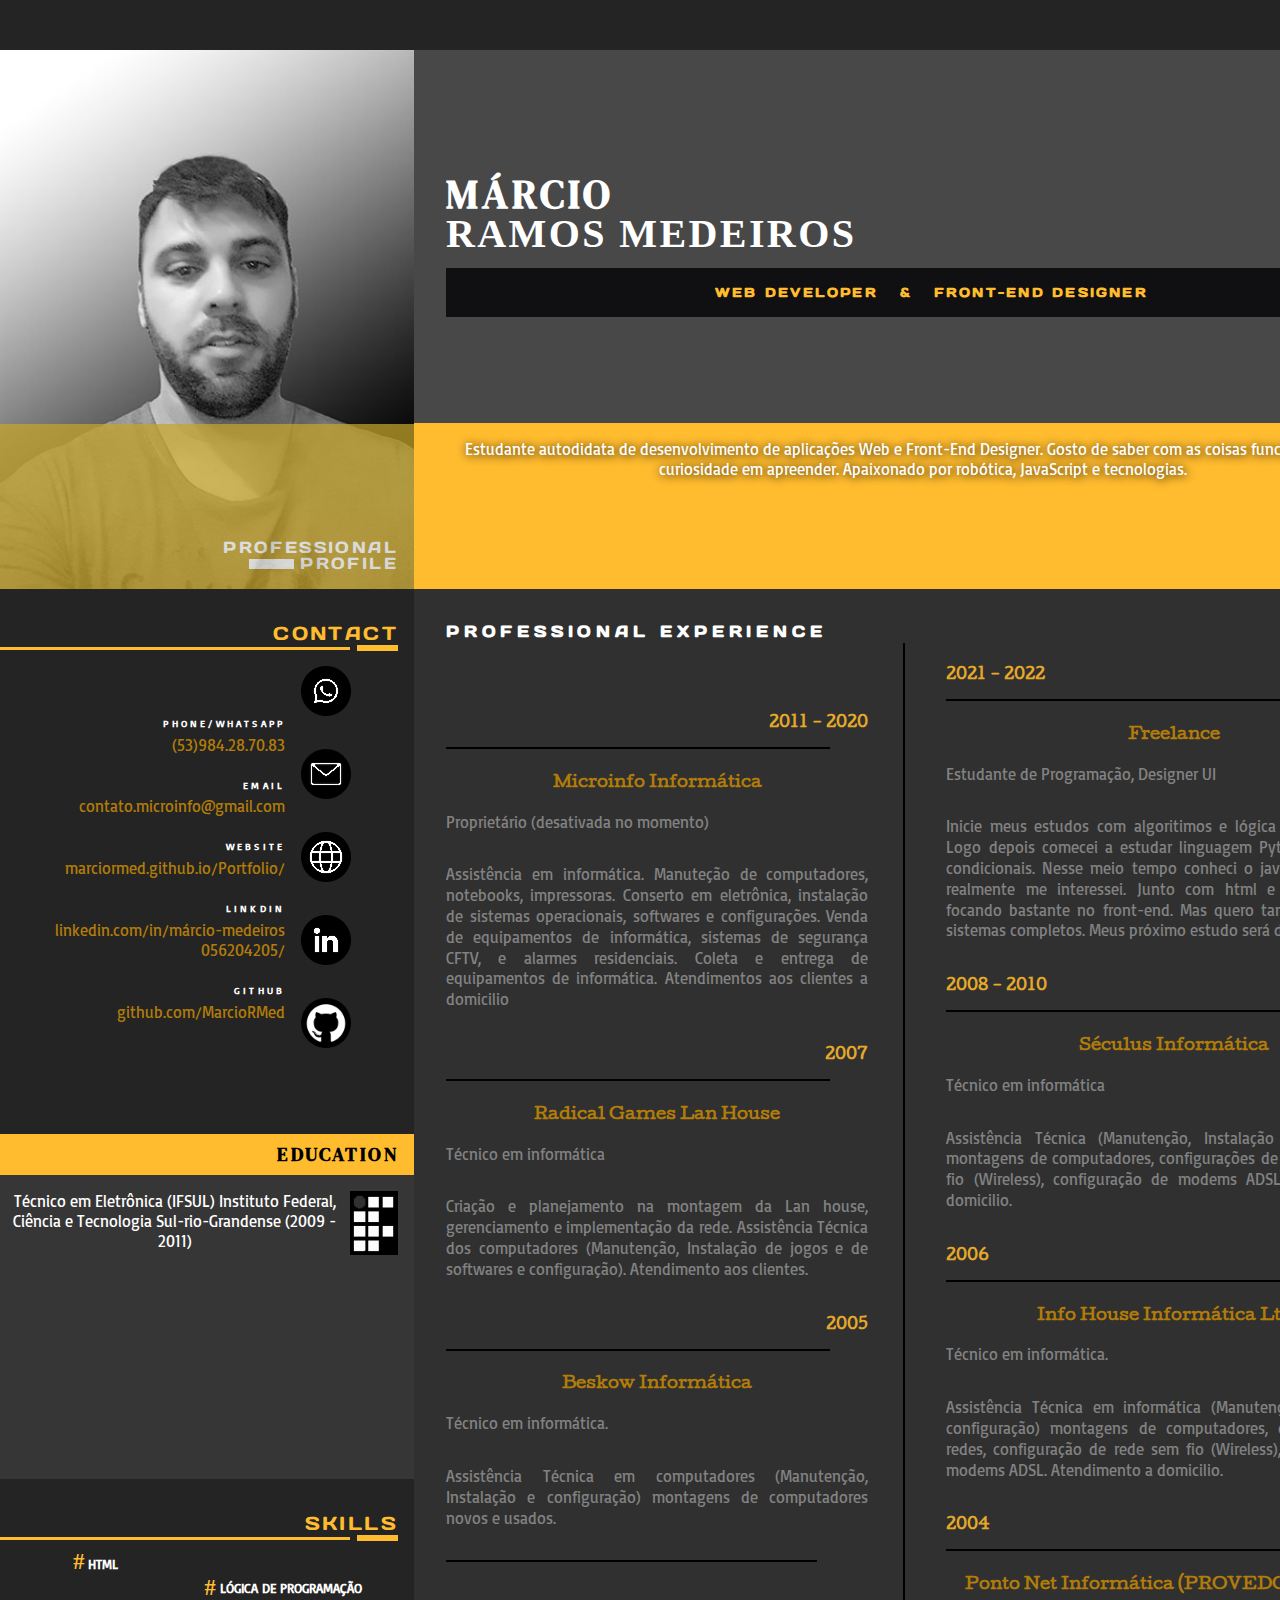
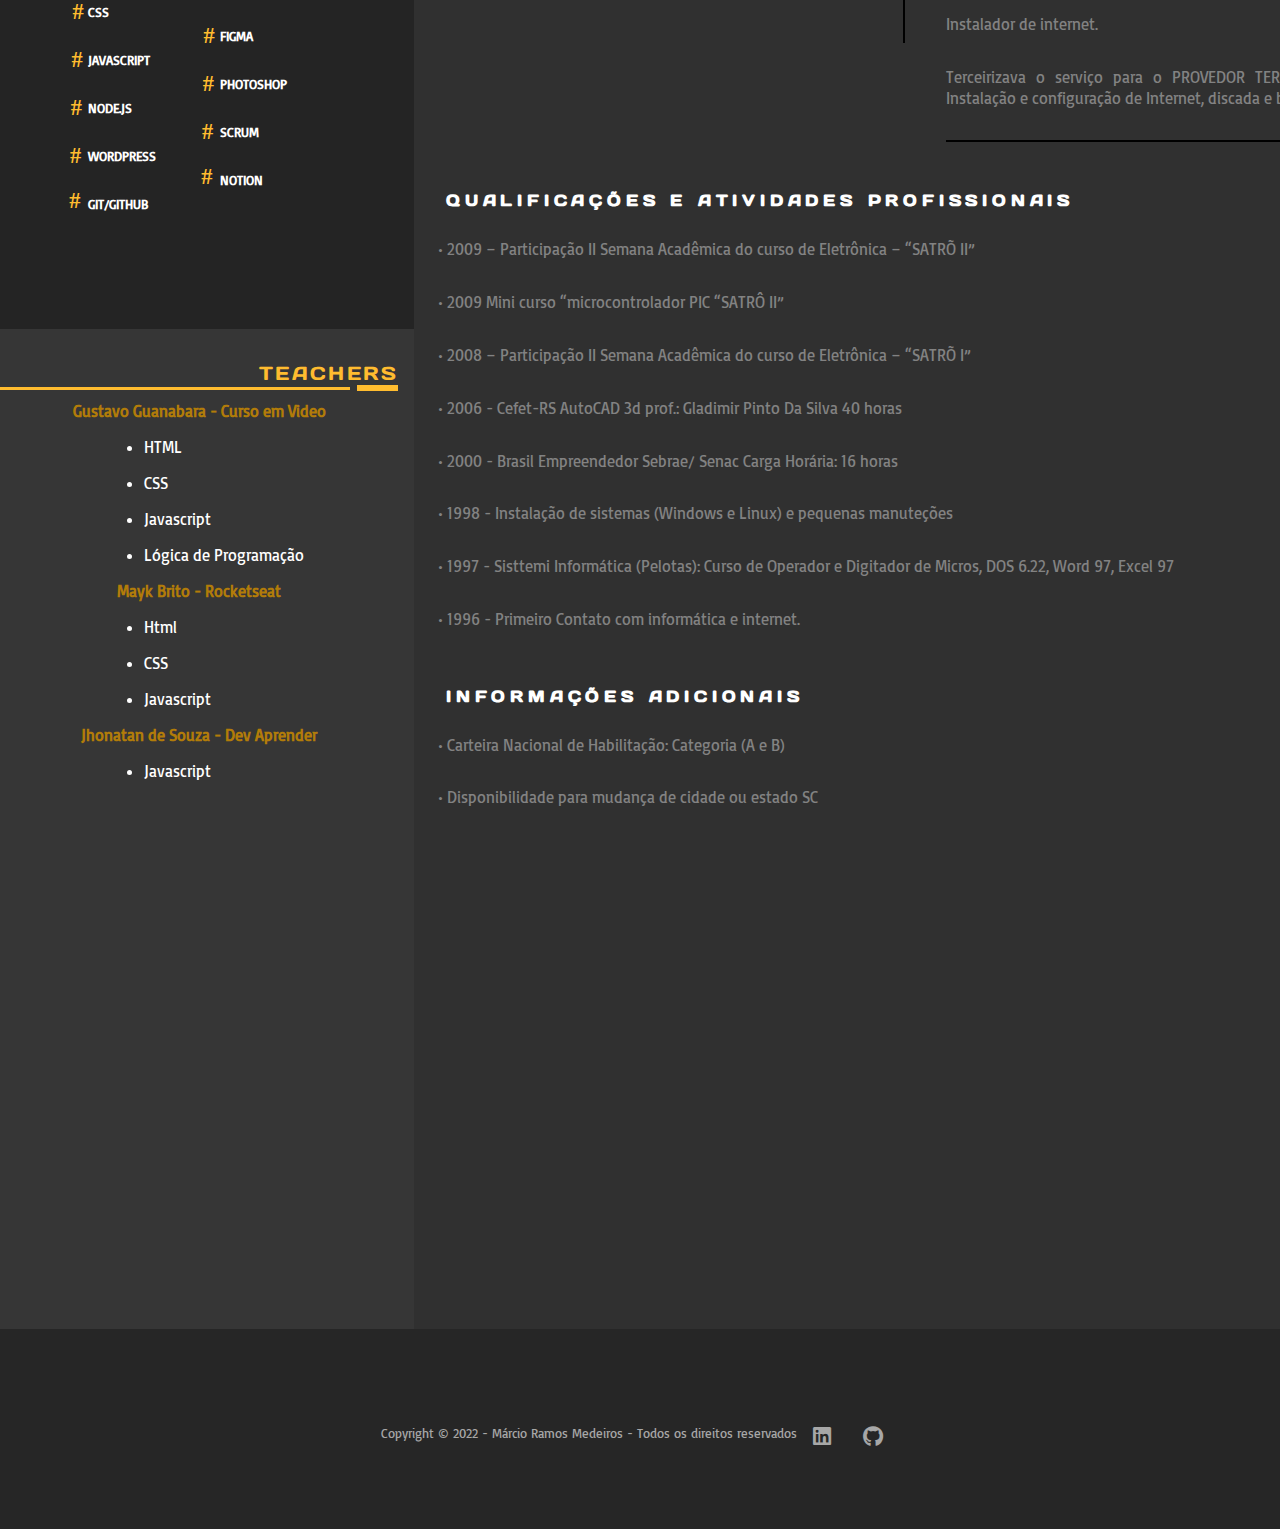
<file: index.html>
<!DOCTYPE html>
<html lang="pt-br">

<head>
    <meta charset="UTF-8">
    <meta http-equiv="X-UA-Compatible" content="IE=edge">
    <meta name="viewport" content="width=device-width, initial-scale=1.0">
    <link rel="stylesheet" href="grid.css">
    
    
    <link rel="icon" type="image/png" sizes="32x32" href="favicon/favicon-32x32.png">
    <link rel="icon" type="image/png" sizes="16x16" href="favicon/favicon-16x16.png">

    <link rel="shortcut icon" href="favicon/favicon.ico" type="image/x-icon">
    
    <!-- <link rel="stylesheet" href="responsividade.css"> -->
    
    <title>Curriculum Vitae</title>
    
</head>

<body>

    <header id="header">
        
    </header>


    <div class="container-imagem">

    <section id="imagem">
        <div class="img-wrapper">
            <img src="img/perfil.jpg" class="perfil" alt="imagem de perfil">


            <div class="box-profile">
                <div class="professional">
                    <p>PROFESSIONAL</p>
                </div>

                <div class="profile">
                    <p> <spam class="bloco"> </spam> PROFILE</p>
                </div>
                
                
                
            </div>
        </div>
    </section>

    </div>

    <section id="banner">
        <div class="banner">

            <div>
                <h1 class="nome">MÁRCIO </h1>
                <h1 class="sobrenome">RAMOS MEDEIROS</h1>
            </div>


            <h2 class="developer">WEB DEVELOPER &nbsp & &nbsp FRONT-END DESIGNER</h2>


            <div class="description">

                <div class="box">
                    <p> Estudante autodidata de desenvolvimento de aplicações Web e Front-End Designer. Gosto de saber com as coisas funcionam e tenho curiosidade em apreender. Apaixonado por robótica, JavaScript e tecnologias.</p>
                </div>
            </div>

        </div>
    </section>


    <section class="sessao-contact" id="contact">
        <h3>CONTACT</h3>

        <div class="bloco-contact"></div>
        <div class="bloco-contact-linha"></div>


        <div class="container-texto-img">

            <div class="container-texto">
               
                
                <div>
                    <h4>PHONE/WHATSAPP </h4>
                    <p>(53)984.28.70.83 </p>    
                </div>


                <div>
                    <h4>EMAIL</h4>
                    <p>contato.microinfo@gmail.com </p>
                </div>

                <div>
                    
                    <h4>WEBSITE</h4>
                    <a href="https://marciormed.github.io/Portfolio/" target="_blank"><p>marciormed.github.io/Portfolio/</p>
                    </a>
                </div>

                <div>
                    
                    <h4>LINKDIN</h4>
                    <a href="https://www.linkedin.com/in/márcio-medeiros-056204205/" target="_blank"><p>linkedin.com/in/márcio-medeiros</p> <p>056204205/</p>             </a>
                </a>
                </div>

                <div>
                    
                    <h4>GITHUB</h4>
                    <a href="https://github.com/MarcioRMed" target="_blank"><p>github.com/MarcioRMed</p> </a>
                    </a>
                </div>

            </div>


            <div class="container-img">
                <img src="img/whatsapp.png" alt="icone whatsapp">

                <img src="img/email.png" alt="icone email">

                <a href="https://marciormed.github.io/Portfolio/" target="_blank">
                <img src="img/rede.png" alt="icone rede">
                </a> 
                
                <a href="https://www.linkedin.com/in/márcio-medeiros-056204205/" target="_blank">
                <img src="img/linkedin.png" alt="icone linkdin">
                </a>

                <a href="https://github.com/MarcioRMed" target="_blank">
                <img src="img/github.png" alt="icone github">
                </a>

            </div>
        </div>


    </section>


    <section class="sessao-education" id="education">
        <h3>EDUCATION</h3>

        <div class="container-education">
            <p>Técnico em Eletrônica (IFSUL) Instituto Federal, Ciência e Tecnologia Sul-rio-Grandense (2009 - 2011)</p>

            <img src="img/ifsul_black.png" alt="logo ifsul">

        </div>


    </section>


    <section class="sessao-skills" id="skills">
        <h3>SKILLS</h3>
        <div class="bloco-contact"></div>
        <div class="bloco-contact-linha"></div>


        <div class="container-skills">
            <div class="skills-left">

                 <div>
                    <p>HTML</p>
                    <p>CSS</p>
                    <p>JAVASCRIPT</p>
                    <p>NODE.JS</p>
                    <p>WORDPRESS</p>
                    <p>GIT/GITHUB</p>

                </div>

                <div class="span">
                    <span class="html">#</span>
                    <span class="css">#</span>
                    <span class="js">#</span>
                    <span class="wp">#</span>
                    <span class="git">#</span>
                    <span class="node">#</span>
                </div>




            </div>



            <div class="skills-right">
                
               <div> 
                    <p>LÓGICA DE PROGRAMAÇÃO</p>
                    <p>FIGMA</p>
                    <p>PHOTOSHOP</p>
                    <p>SCRUM</p>
                    <p>NOTION</p>

             </div>

                <div class="span-right">
                    <span class="html">#</span>
                    <span class="css">#</span>
                    <span class="js">#</span>
                    <span class="wp">#</span>
                    <span class="git">#</span>
                                
                </div>

            </div>
            
        </div>
        
    </section>
    
    

    <section class="sessao-teachers" id="courses">
        <h3>TEACHERS</h3>
        
        <div class="bloco-contact"></div>
        <div class="bloco-contact-linha"></div>

<h4>Gustavo Guanabara - Curso em Video</h4>

<ul>
    <li>HTML</li>
    <li>CSS</li>
    <li>Javascript</li>
    <li>Lógica de Programação</li>
</ul>

<h4>Mayk Brito - Rocketseat</h4>
 <ul>
     
        <li>Html</li>
        <li>CSS</li>
        <li>Javascript</li>
 </ul>

<h4>Jhonatan de Souza - Dev Aprender</h4>
    <ul>
            <li>Javascript</li>
    </ul>

    </section>
    <section class="sessao-experience" id="experience">
        
        <h4>PROFESSIONAL EXPERIENCE</h4>
        
        <div class="bloco-experience-content">
            <div class="bloco-experience"></div>
            <div class="bloco-experience-linha"></div>
        </div>

        
        <article id="article">          
            
            <div class="timeline"> </div>
            
            
            
            <div class="right">
                               
                           
            <div class="ponto-data"></div>
            <h2> 2021 - 2022 </h2>
            <div class="separador_left"> </div>

            <h3> Freelance</h3>

            <p class="cargo">Estudante de Programação, Designer UI</p>
            <p>

                Inicie meus estudos com algoritimos e lógica de programação. Logo depois comecei a estudar linguagem Python e fui ate as condicionais. Nesse meio tempo conheci o javascript, por onde realmente me interessei. Junto com html e css. Hoje estou focando bastante no front-end. Mas quero também poder criar sistemas completos. Meus próximo estudo será de React.    

            </p>


            <div class="ponto-data"></div>
            <h2> 2008 - 2010 </h2>
            <div class="separador_left"> </div>

            <h3> Séculus Informática </h3>

            <p class="cargo">Técnico em informática</p>

            <p>
                Assistência Técnica (Manutenção, Instalação e configuração)
                montagens de computadores, configurações de redes com e sem fio (Wireless), configuração
                de modems ADSL. Atendimento a domicilio.
            </p>




            <div class="ponto-data"></div>
            <h2>2006</h2>
            <div class="separador_left"> </div>

            <h3>Info House Informática Ltda.</h3>

            <p class="cargo">Técnico em informática.</p>
            <p>
                
                Assistência Técnica em informática (Manutenção, Instalação e configuração)
                montagens de computadores, configurações de redes, configuração de rede sem fio (Wireless), configuração
                de modems ADSL. Atendimento a domicilio.

            </p>


            

            <div class="ponto-data"></div>
            <h2>2004</h2>
            <div class="separador_left"> </div>

            <h3>Ponto Net Informática (PROVEDOR TERRA)</h3> 

            <p class="cargo">Instalador de internet.</p>

            <p>Terceirizava o serviço para o PROVEDOR TERRA (Manutenção, Instalação e          configuração de Internet, discada e banda larga).</p>

           
            
             <div class="separador"> </div>

        </div>


        <div class="left">

           
            
            <div class="ponto-data"> </div>
                
                            
            <h2>2011 - 2020</h2>
            <div class="separador"> </div>
            
            <h3>Microinfo Informática</h3>
            
            <p class="cargo">Proprietário (desativada no momento)</p>

            <p>Assistência em informática. Manuteção de computadores, notebooks, impressoras. Conserto em eletrônica, instalação de sistemas operacionais, softwares e configurações. Venda de equipamentos de informática, sistemas de segurança CFTV, e alarmes residenciais. Coleta e entrega de equipamentos de informática. Atendimentos aos clientes a domicilio</p>




            <div class="ponto-data"></div>
            <h2> 2007 </h2>
            <div class="separador"> </div>

            <h3>Radical Games Lan House </h3>

            <p class="cargo">Técnico em informática</p>

            <p>Criação e planejamento na montagem da Lan house, gerenciamento e implementação da rede. Assistência Técnica dos computadores (Manutenção, Instalação de jogos e de softwares e configuração). Atendimento aos clientes.</p>


            

            <div class="ponto-data"></div>
            <h2> 2005 </h2>
            <div class="separador"> </div>

                <h3>Beskow Informática </h3>

                <p class="cargo">Técnico em informática.</p>
    
                <p> Assistência Técnica em computadores (Manutenção, Instalação e configuração)
                    montagens de computadores novos e usados. </p>


            




            <div class="separador_left"> </div>
        </div>




        
        

        </article>





        <section class="sessao-qualificacoes" id ="qualificacoes">
            
            <h4>QUALIFICAÇÕES E ATIVIDADES PROFISSIONAIS</h4>
                      
    
            <p>• 2009 – Participação II Semana Acadêmica do curso de Eletrônica – “SATRÕ II”</p>
            <p>• 2009 Mini curso “microcontrolador PIC “SATRÔ II”</p>
            <p>• 2008 – Participação II Semana Acadêmica do curso de Eletrônica – “SATRÕ I”</p>
            <p>• 2006 - Cefet-RS AutoCAD 3d prof.: Gladimir Pinto Da Silva 40 horas</p>
            <p>• 2000 - Brasil Empreendedor Sebrae/ Senac Carga Horária: 16 horas</p>
            <p>• 1998 - Instalação de sistemas (Windows e Linux) e pequenas manuteções </p>
            <p>• 1997 - Sisttemi Informática (Pelotas): Curso de Operador e Digitador de Micros, DOS 6.22, Word 97, Excel 97</p>
            <p>• 1996 - Primeiro Contato com informática e internet.</p>
        </section>
    
    
        <section class="sessao-infoAdicionais" id="infoAdicionais">
        <h4>INFORMAÇÕES ADICIONAIS</h4>
    
            <p>• Carteira Nacional de Habilitação: Categoria (A e B)</p>
    
            <p>• Disponibilidade para mudança de cidade ou estado SC</p>
        </section>






    </section>




    <footer id="footer">
        <div class="footer-content">
            <p>
                Copyright &copy; 2022 - Márcio Ramos Medeiros - Todos os direitos reservados

            </p>

            <div class="social-list">

                <ul>
                    <li> <a href="https://www.linkedin.com/in/m%C3%A1rcio-medeiros-056204205/" target="_blank"><i
                                class="fa-brands fa-linkedin"></i></a> </li>
                    <li> <a href="https://github.com/MarcioRMed" target="_blank"><i class="fa-brands fa-github"></i></a>
                    </li>
                </ul>

            </div>

        </div>
    </footer>




</body>

</html>
</file>
<file: responsividade.css>
@media only screen and (max-width: 1680px) {
    body {
      grid-template-rows: 50px 539px 545px 345px 450px 1150px 100px;
    }
  
    #article {
      grid-template-columns: 37vw 30px 37vw;
    }
  }
  
  @media only screen and (max-width: 1440px) {
    body {
      grid-template-rows: 50px 539px 545px 345px 450px 1250px 100px;
    }
  
    #article {
      grid-template-columns: 35vw 30px 35vw;
    }
  }
  
  @media only screen and (max-width: 1280px) {
    body {
      grid-template-rows: 50px 539px 545px 345px 450px 1450px 100px;
    }
    #article {
      display: grid;
      grid-template-columns: 30vw 30px 29vw;
    }
  
    .separador_left {
      width: 25vw;
    }
  }
  
  @media only screen and (max-width: 1024px) {
    body {
      width: 100vw;
      display: flex;
      flex-direction: column;
      margin: auto;
    }
  
    #header {
      display: flex;
    }
  
    .container-imagem {
      background-color: #363636;
    }
  
    .img-wrapper {
      width: 45vw;
      height: 75vh;
      position: relative;
    }
  
    #imagem {
      margin: auto;
      width: 45vw;
      margin-bottom: 0rem;
    }
  
    .box {
      height: 151px;
    }
  
    .box-profile {
      height: 165px;
      bottom: 170px;
    }
  
    .professional {
      font-size: 1.5rem;
      padding-bottom: 0.8rem;
    }
  
    .profile {
      font-size: 1.5rem;
    }
  
    .bloco {
      position: absolute;
      margin-right: 100rem;
      left: 10rem;
      bottom: 1.6rem;
      width: 60px;
      height: 15px;
    }
  
    #banner {
      margin-top: 0rem;
      position: relative;
      right: 0rem;
    }
  
    #article {
      display: flex;
      grid-template-columns: 48vw 0px 48vw;
    }
  
    .left {
      grid-area: left;
      padding: 1rem;
      transform: translatey(0rem);
    }
  
    .timeline {
      display: none;
    }
  
    .sessao-experience p {
      padding: 0.5rem 1rem;
    }
  
    .description p {
      margin-top: -3.3rem;
      margin-left: 0rem;
      padding-top: 2rem;
    }
  
    .sessao-contact {
      margin-top: 6rem;
    }
  
    .bloco-contact {
      left: 47rem;
    }
  
    .bloco-contact-linha {
      width: 980px;
    }
  
    .container-img {
      width: 48px;
      left: 28rem;
      left: 33rem;
    }
  
    .container-texto {
      left: -20rem;
    }
  
    .container-texto-img {
      margin-bottom: -18rem;
    }
  
    .container-education {
      margin-top: 1rem;
      margin-bottom: 1rem;
      padding: 1rem;
      display: flex;
      align-items: center;
      justify-content: center;
    }
  
    .sessao-education img {
      width: 70px;
      height: 90px;
      margin-left: 1rem;
    }
  
    .sessao-skills p {
      font-size: 0.9rem;
    }
  
    .container-skills {
      margin-left: 5.3rem;
    }
  
    .sessao-teachers ul {
      margin-left: 23em;
    }
  
    .footer-content {
      width: 85%;
      display: flex;
      justify-content: space-between;
      margin: 1rem;
    }
  }
  
  @media only screen and (max-width: 800px) {
    .box {
      height: 171px;
    }
  
    .bloco {
      left: 4.9rem;
    }
  
    .bloco-contact {
      width: 41px;
      left: 34.5em;
    }
  
    .bloco-contact-linha {
      width: 36.5rem;
    }
  
    .container-texto {
      left: -8rem;
    }
  
    .container-skills {
      margin-left: 2.5rem;
    }
  
    .sessao-teachers ul {
      margin-left: 18rem;
    }
  }
  
  @media only screen and (max-width: 768px) {
    .box {
      height: 171px;
    }
  
    .bloco {
      left: 4.2rem;
    }
  
    .bloco-contact {
      width: 41px;
      left: 34.5em;
    }
  
    .bloco-contact-linha {
      width: 36.5rem;
    }
  
    .container-texto {
      left: -6rem;
    }
  
    .container-skills {
      margin-left: 2.5rem;
    }
  
    .sessao-teachers ul {
      margin-left: 15rem;
    }
  
    #footer {
      background-color: #262626;
    }
  }
  

@media only screen and (max-width: 425px) {
    .img-wrapper img {
      position: relative;
      width: 100vw;
      left: -6.2rem;
    }
  
    .box-profile {
      width: 220%;
      left: -6.1rem;
      height: 165px;
      bottom: 0px;
    }
  
    .professional {
      position: absolute;
      bottom: 2rem;
      right: 2.5rem;
      letter-spacing: 0.15rem;
      font-size: 1rem;
    }
  
    .profile {
      position: absolute;
      bottom: 1rem;
      right: 2.5rem;
      font-size: 1rem;
    }
  
    .bloco {
      position: absolute;
      bottom: 1.33rem;
      left: 10rem;
      width: 38px;
      height: 13px;
    }
  
    .nome {
      margin-top: 62px;
      margin-left: 1rem;
      margin-bottom: 0px;
      padding: 0px;
      font-size: 1.5rem;
    }
  
    .sobrenome {
      margin-top: 0px;
      padding: 0px;
      margin-left: 1rem;
      font-size: 1.5rem;
    }
  
    .developer {
      margin-top: 10px;
      margin-left: 1rem;
      font-size: 1rem;
  
      text-align: center;
      padding: 1rem;
      letter-spacing: 0.14rem;
    }
  
    .description p {
      display: flex;
      justify-content: center;
      text-align: center;
      font-size: 16px;
      color: #ffffff;
      text-shadow: 1px 1px 10px black;
      padding: 1rem;
    }
  
    .box {
      height: 186px;
    }
  
    .sessao-contact h3 {
      font-size: 0.8rem;
    }
  
    .container-texto {
      left: -5rem;
    }
  
    .container-img {
      width: 48px;
      left: 16.5rem;
    }
  
    .bloco-contact {
      width: 41px;
      left: 17.1rem;
    }
  
    .bloco-contact-linha {
      width: 17.5rem;
    }
  
    .sessao-education h3 {
      font-size: 0.8rem;
    }
  
    .sessao-skills h3 {
      font-size: 0.8rem;
    }
  
    .sessao-teachers h3 {
      font-size: 0.8rem;
    }
  
    .sessao-teachers ul {
      margin-left: 7rem;
    }
  
    #article {
      display: grid;
      grid-template-areas:
        "left"
        "right";
  
      grid-template-columns: 100vw;
  
      margin: -1rem;
    }
  }
</file>
<file: grid.css>
@import url("https://fonts.googleapis.com/css2?family=Basic&family=Cutive&family=DM+Serif+Text&family=Days+One&display=swap");

@import url("https://cdnjs.cloudflare.com/ajax/libs/font-awesome/6.0.0-beta2/css/all.min.css");

* {
  box-sizing: border-box;
  margin: 0;
  padding: 0;
}

:root {
  --font-titulo: "DM Serif Text", serif;
  --font-subtitulo: "Days One", sans-serif;
  --font-textbasic: "Basic", sans-serif;
  --font-tituloexperience: "Cutive", serif;

  --cor-data: #e5a92a;
  --cor-titulos: #b27c09;
  --cor-texto: #828282;
}

body {
  /* overflow-x: hidden; */
  background-color: #101010;

  margin: 0;
  padding: 0;

  display: grid;
  grid-template-areas:
    "header header"
    "imagem banner"
    "contact experience"
    "education experience"
    "skills experience"
    "teachers experience" /*extra para atualizações futuras  */
    "footer footer";

  grid-template-columns: 414px 1fr;

  grid-template-rows: 50px 539px 545px 345px 450px 1000px 200px;
}

#header {
  grid-area: header;
  background-color: #242424;
}

#imagem {
  grid-area: imagem;
}

.container-imagem {
  position: relative;
}

.img-wrapper img {
  width: 100%;
  height: 100%;

  /* position: relative; */

  object-fit: cover;
  z-index: 1;
}

.img-wrapper p {
  color: #ffffff;
}

.box-profile {
  width: 100%;
  height: 165px;
  background-color: #c6a429;

  position: absolute;
  bottom: 0rem;
  opacity: 0.73;
  z-index: 2;
}

.professional {
  position: absolute;
  bottom: 2rem;
  right: 1rem;
  font-family: var(--font-subtitulo);
  letter-spacing: 0.15rem;
  z-index: 3;
}

.profile {
  position: absolute;
  bottom: 1rem;
  right: 1rem;

  font-family: var(--font-subtitulo);
  letter-spacing: 0.15rem;
  z-index: 3;
}

.bloco {
  position: absolute;
  top: 0.4rem;
  right: 6.5rem;
  
  /* top:10rem; */

  width: 45px;
  height: 10px;
  background-color: #ffffff;
  z-index: 3;
}

#banner {
  grid-area: banner;
  background-color: #484848;
  position: relative;
}

.nome {
  margin-top: 8rem;
  margin-left: 2rem;
  margin-bottom: 0px;
  padding: 0px;
  line-height: 2rem;
  font-family: var(--font-titulo);
  font-size: 2.5rem;
  color: #ffffff;
  letter-spacing: 0.25rem;
}

.sobrenome {
  margin-top: 0px;
  padding: 0px;
  margin-left: 2rem;
  font-size: 2.5rem;
  color: #ffffff;
  letter-spacing: 0.15rem;
  line-height: 3rem;
}

.developer {
  margin-top: 10px;
  margin-left: 2rem;
  font-family: var(--font-subtitulo);
  font-size: 0.8rem;
  color: #ffbc2f;
  background: #101012;
  text-align: center;
  padding: 1rem;
  letter-spacing: 0.14rem;
}

.description p {
  display: flex;
  justify-content: center;
  text-align: center;
  font-size: 1rem;
  color: #ffffff;
  text-shadow: 1px 1px 10px black;
  margin-top: 0rem;
  margin-left: 1rem;
  padding: 1rem;
  font-family: var(--font-textbasic);
}

.box {
  position: absolute;
  bottom: 0px;
  width: 100%;
  height: 166px;
  background-color: #ffbc2f;
}

#contact {
  grid-area: contact;
  background-color: #242424;
}

.sessao-contact {
  width: 100%;       
  position: relative;
}

.sessao-contact h3 {
  font-family: var(--font-subtitulo);
  color: #ffbc2f;
  letter-spacing: 0.15rem;
  padding-top: 2rem;
  padding-bottom: 0.3rem;
  text-align: right;
  padding-right: 1rem;
  font-weight: 400;
}

.bloco-contact {
  width: 41px;
  height: 6px;
  background-color: #ffbc2f;

  position: absolute;

  top: 3.5rem;
  right: 1rem;
  margin-bottom: 2rem;
}

.bloco-contact-linha {
  display: flex;
  width: 350px;

  height: 3px;
  background-color: #ffbc2f;

  position: absolute;

  top: 3.6rem;
  left: 0;
}

.container-texto-img {
  display: flex;
  justify-content: center;
  align-items: center;
}
.container-texto {
  text-align: right;

  position: relative;
  right: 1rem;
  /* bottom:0rem;     */


}

.container-img {
  position: relative;
  right: 0rem;
  top: 1rem;

  width: 10%;
}

.sessao-contact img {
  
  /* width:70%; */
  padding-bottom: 29px;
}

.sessao-contact h4 {
  color: #ffffff;
  font-family: var(--font-textbasic);
  font-size: 0.9rem;
  margin-top: 1.5rem;

  font-size: 0.65rem;
  letter-spacing: 0.2rem;
  padding-bottom: 0.3rem;

  display: flex;
  flex-direction: column;
}

.sessao-contact p {
  color: var(--cor-titulos);
  font-family: var(--font-textbasic);
  font-size: 1rem;

  display: flex;
  flex-direction: column;
}

a {
  text-decoration: none;
}

#education {
  grid-area: education;
  background-color: #363636;
}

.sessao-education {
  width: 100%;
}

.container-education {
  margin-top: 0rem;
}

.sessao-education h3 {
  background-color: #ffbc2f;
  text-align: right;
  padding: 0.5rem 1rem;
  font-family: var(--font-titulo);
  letter-spacing: 0.15rem;
}

.sessao-education div {
  display: flex;
}

.sessao-education p {
  color: #ffffff;
  font-size: 1rem;
  padding: 0.5rem;
  text-align: center;
  padding-top: 1rem;
  font-family: var(--font-textbasic);
}

.sessao-education img {
  width: 80px;
  height: 80px;
  padding-right: 1rem;
  padding-top: 1rem;
}

#skills {
  grid-area: skills;
  background-color: #242424;
  position: relative;
  margin-top: 0rem;
}

.skills-right {
  margin-left: 2rem;
}

.sessao-skills h3 {
  font-family: var(--font-subtitulo);
  color: #ffbc2f;
  letter-spacing: 0.15rem;
  padding-top: 2rem;
  padding-bottom: 0.3rem;
  text-align: right;
  padding-right: 1rem;
  font-weight: 400;
}

.container-skills {
  display: flex;
  align-items: center;
  margin-top: 0rem;
  margin-left: 2.3rem;

  justify-content: center;
  /* margin-left: 1.5rem; */
  /* margin-top:-1rem; */
}

.sessao-skills p {
  color: #ffffff;
  font-size: 0.8rem;
  font-family: var(--font-textbasic);
  padding: 1rem;
  font-weight: 600;
}

.sessao-skills span {
  position: relative;
  color: #ffbc2f;
  font-size: 1.4rem;
  font-weight: 600;
}

.span {
  margin-left: 0rem;
  position: relative;
}

.html {
  position: absolute;
  left: 0;
  bottom: 14.3rem;
}

.css {
  position: absolute;
  left: -1rem;
  bottom: 11.3rem;
}

.js {
  position: absolute;
  left: -2rem;
  bottom: 8.3rem;
}

.wp {
  position: absolute;
  left: -3rem;
  bottom: 5.3rem;
}

.git {
  position: absolute;
  left: -4rem;
  bottom: 2.5rem;
}


.node { 
    position: absolute;
    left: -4.7rem;
    bottom: 17.4rem; 
 }


#experience {
  grid-area: experience;
  background-color: #303030;
}

#article {
  position: relative;
  display: grid;
  grid-template-areas:
    "left timeline right"
    "left timeline right"
    "left timeline right";

  grid-template-columns: 38vw 30px 38vw;
}

#article h2,
h3 {
  font-family: var(--font-tituloexperience);
}

#article h2 {
  font-size: 1rem;
}

#article h3 {
  font-size: 1rem;
}

#article p {
  font-size: 1rem;
  font-family: var(--font-textbasic);
}

.separador {
  width: 30vw;
  height: 0;
  margin: 1rem;
  border: 1px solid #000000;
}

.separador_left {
  width: 29vw;
  height: 0;
  margin: 1rem;
  border: 1px solid #000000;
}

.left {
  grid-area: left;
  padding: 1rem;
  transform: translatey(2rem);
}

.left h2 {
  text-align: right;
}

.left h3 {
  text-align: center;
}

.right {
  grid-area: right;
}

.right h2 {
  text-align: left;
}

.right h3 {
  text-align: center;
}

.timeline {
  position: relative;
  /* top: 5rem; */
  left: -9rem;
  width: 1000px;
  border: 1px solid black;
  transform: rotate(-90deg) translateX(-31rem) translateY(-22rem);
}

#teachers {
  grid-area: teachers;
}

.sessao-teachers {
  background-color: #363636;
  position: relative;
}

.sessao-teachers h3 {
  font-family: var(--font-subtitulo);
  color: #ffbc2f;
  letter-spacing: 0.15rem;
  padding-top: 2rem;
  padding-bottom: 1rem;
  text-align: right;
  padding-right: 1rem;
  font-weight: 400;
}

.sessao-teachers h4 {
  color: var(--cor-titulos);
  font-family: var(--font-textbasic);
  margin: 0rem 2rem 1rem 1rem;
  text-align: center;
}

.sessao-teachers ul li {
  color: #ffffff;
  font-family: var(--font-textbasic);
  margin: 0rem 2rem 1rem 1rem;
}

.sessao-teachers ul {
  margin-left: 8rem;
}

/* 
.bloco-experience{
    width:251px;
    height:6px;
    background-color:#FFF;
    margin-left: 2rem;
    margin-bottom: 2rem;    
}     */
/*  
/* .bloco-experience-linha{ 
    height:3px;
    background-color:#FFF;
    margin-top:-44px; 
    margin-left:2rem;
} */
.sessao-experience {
  width: 100%;
}

.sessao-experience h2 {
  color: var(--cor-data);
  margin: 1rem;
}

.sessao-experience h3 {
  color: var(--cor-titulos);
  padding: 0.3rem;
}

.sessao-experience h4 {
  font-family: var(--font-subtitulo);
  color: #ffffff;
  letter-spacing: 0.3rem;
  padding-top: 2rem;
  padding-left: 2rem;
  padding-bottom: 5px;
}

.sessao-experience p {
  color: var(--cor-texto);
  text-align: justify;
  padding: 0.5rem;
  padding: 1rem;
  line-height: 1.3rem;
  font-size: 0.9rem;
}

.sessao-qualificacoes p {
  color: var(--cor-texto);
  text-align: justify;
  padding: 0.5rem;
  line-height: 1.3rem;
  font-size: 1rem;
  font-family: var(--font-textbasic);
  margin: 1rem;
}

.sessao-infoAdicionais p {
  color: var(--cor-texto);
  text-align: justify;
  padding: 0.5rem;
  line-height: 1.3rem;
  font-size: 1rem;
  font-family: var(--font-textbasic);
  margin: 1rem;
}

#footer {
  grid-area: footer;
  background-color: #262626;
}

footer {
  position: relative;
  padding-top: 1rem;
  width: 100vw;
  /* height: 4rem; */
  background-color: #17181b;
  display: flex;
  justify-content: center;
  align-items: center;
}

.footer-content {
  display: flex;
  padding: 20px;
  justify-content: space-between;
}

.footer-content p {
  font-family: var(--font-textbasic);
  color: #a7a7a7;
  font-size: 0.8rem;
}

.social-list a {
  margin: 1rem 1rem;
  color: #a7a7a7;
  font-size: 1.3rem;
}

.social-list ul {
  display: flex;
  list-style-type: none;
}


/* RESPONSIVIDADE */

@media only screen and (min-width: 425px) {
      
  body{
    display: grid;
    grid-template-areas:
      "header"
      "imagem"
      "banner"
      "contact experience"
      "education experience"
      "skills experience"
      "teachers experience" extra para atualizações futuras 
      "footer footer";
    
    grid-template-columns: 414px ;
    
    grid-template-rows: 50px 539px 545px 345px 450px 1000px 200px;

   }  
  
  }
</file>
